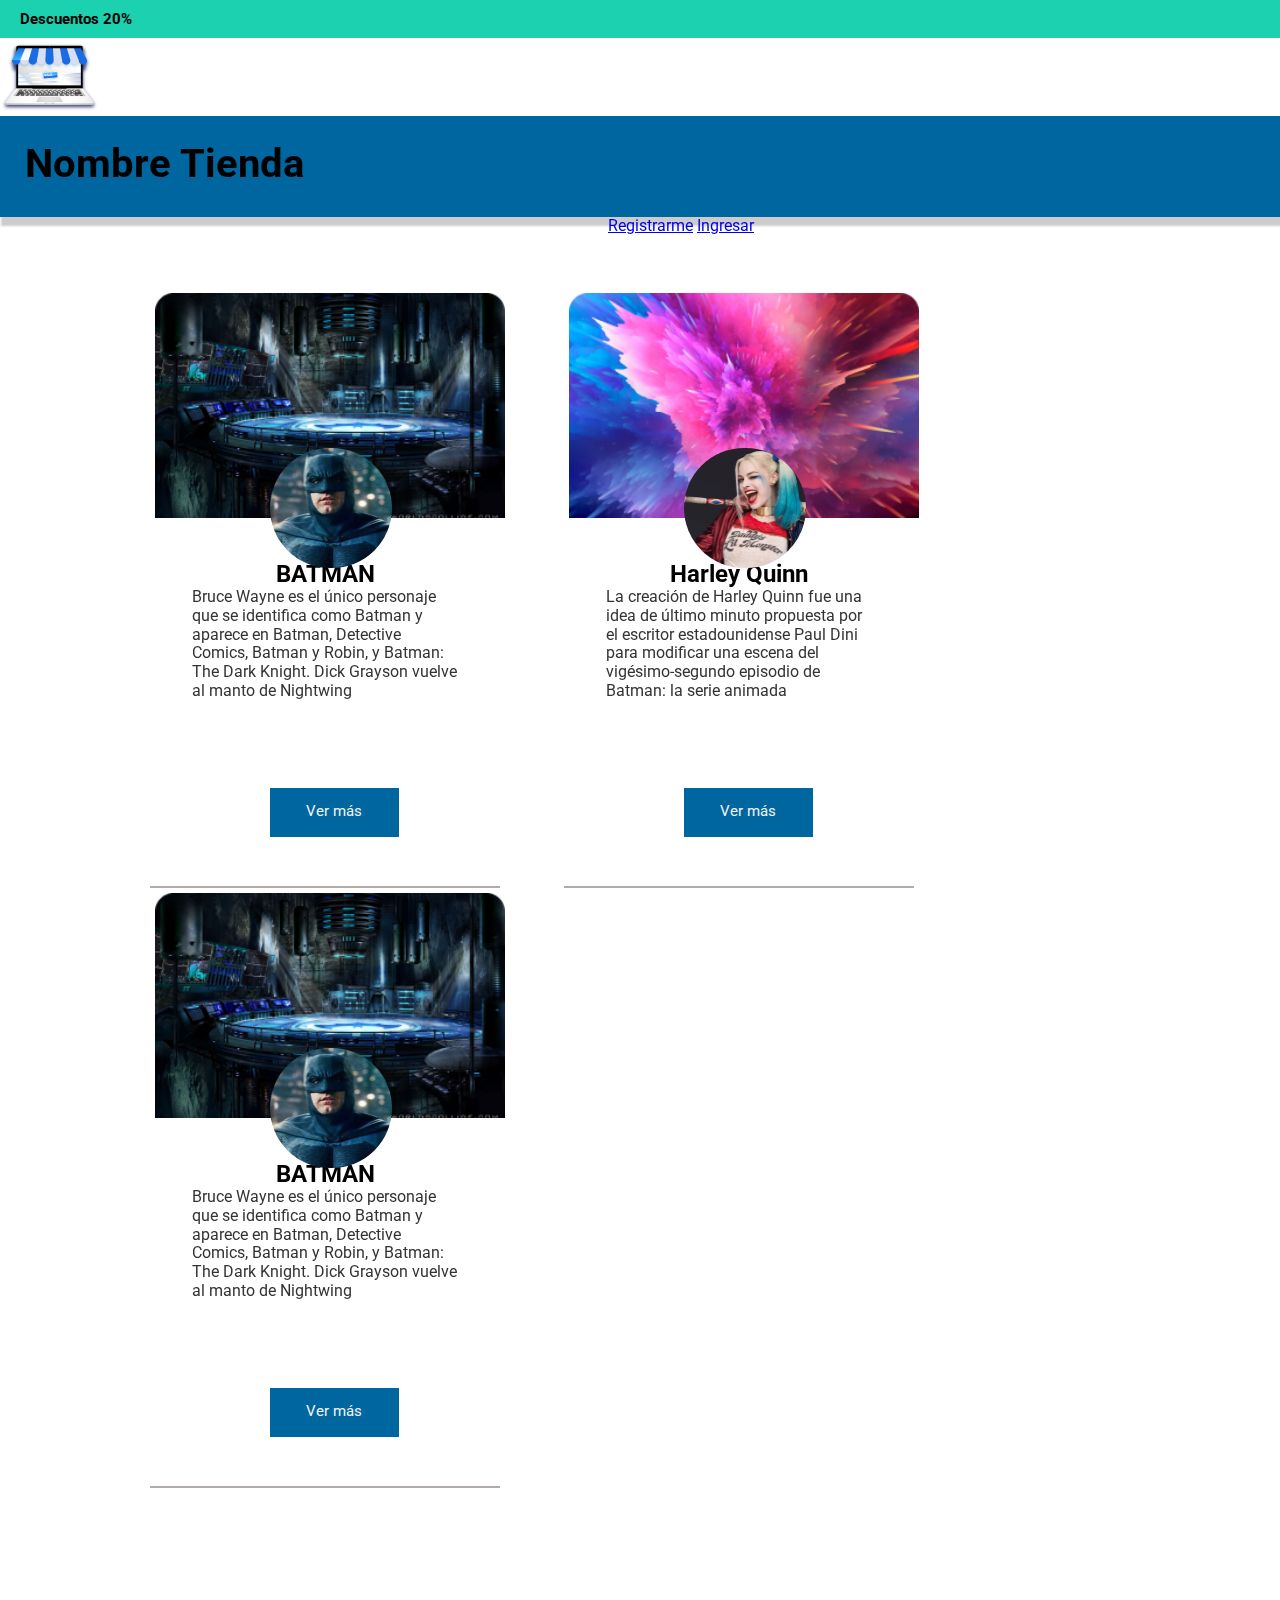
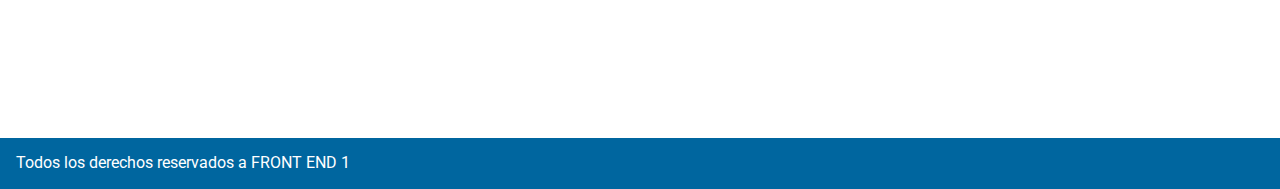
<file: index.html>
<!DOCTYPE html>
<html lang="en">
<head>
    <meta charset="UTF-8">
    <meta name="viewport" content="width=device-width, initial-scale=1.0">
    <link rel="stylesheet" href="/css/styles.css">
    <link rel="stylesheet" href="https://cdnjs.cloudflare.com/ajax/libs/font-awesome/6.4.2/css/all.min.css" integrity="sha512-z3gLpd7yknf1YoNbCzqRKc4qyor8gaKU1qmn+CShxbuBusANI9QpRohGBreCFkKxLhei6S9CQXFEbbKuqLg0DA==" crossorigin="anonymous" referrerpolicy="no-referrer" />
    <title>Document</title>
</head>
<body>
        <!---Barra descuento-->
    <section>
        <p class="barra">Descuentos 20%</p> <!---Background y letra negra-->
        <!--Heroes background y letra negra, barra fija al hacer skroll-->
    <header class="position-fixed">
        <img src="/img/logo 1.jpg" alt="Tienda" class="tienda">
        <h1 class="heroes">Nombre Tienda</h1>
            <p class="formulario">
                <a href="/pages/registrarme.html" target="_blank"><span class="registrar">Registrarme</span></a>
                <a href="/pages/ingresar.html"><span class="registrar">Ingresar</span></a>
        </p>
        </section>
    </header>
    <main>
        <!-- Tarjetas-->
        <article>
            <img src="/img/Batman/849bfede3a5193c34ab8a00379e64fa2 1.png" alt="fondo" width="350px">
            <i class="fa-solid fa-heart"></i>
            <img src="/img/Batman/liga-justicia-batman-kO4H--1024x512@abc 1.png" alt="Batman" width="122px" height="120px" class="redondo">
            <br><br>
            <h2>
                BATMAN
            </h2>
            <P>Bruce Wayne es el único personaje que se identifica como Batman y aparece en Batman, Detective Comics, Batman y Robin, y Batman: The Dark Knight. Dick Grayson vuelve al manto de Nightwing
            </P>
            <p class="ver-mas"> Ver más </p>
        </article>
        <article>
            <img src="/img/Harly Queen/849bfede3a5193c34ab8a00379e64fa2 1.png" alt="fondo" width="350px">
            <i class="fa-solid fa-heart"></i>
            <img src="/img/Harly Queen/liga-justicia-batman-kO4H--1024x512@abc 1.png" alt="Batman" width="122px" height="120px" class="redondo">
            <br><br>
            <h2>
                Harley Quinn
            </h2>
            <P>La creación de Harley Quinn fue una idea de último minuto propuesta por el escritor estadounidense Paul Dini para modificar una escena del vigésimo-segundo episodio de Batman: la serie animada
            </P>
            <p class="ver-mas"> Ver más </p>
        </article>
        <article>
            <img src="/img/Batman/849bfede3a5193c34ab8a00379e64fa2 1.png" alt="fondo" width="350px">
            <i class="fa-solid fa-heart"></i>
            <img src="/img/Batman/liga-justicia-batman-kO4H--1024x512@abc 1.png" alt="Batman" width="122px" height="120px" class="redondo">
            <br><br>
            <h2>
                BATMAN
            </h2>
            <P>Bruce Wayne es el único personaje que se identifica como Batman y aparece en Batman, Detective Comics, Batman y Robin, y Batman: The Dark Knight. Dick Grayson vuelve al manto de Nightwing
            </P>
            <p class="ver-mas"> Ver más </p>
        </article>
    </main>
</body>
<footer>
<p class="derechos-reservados">Todos los derechos reservados a FRONT END 1</p>
</footer>
</html>
</file>
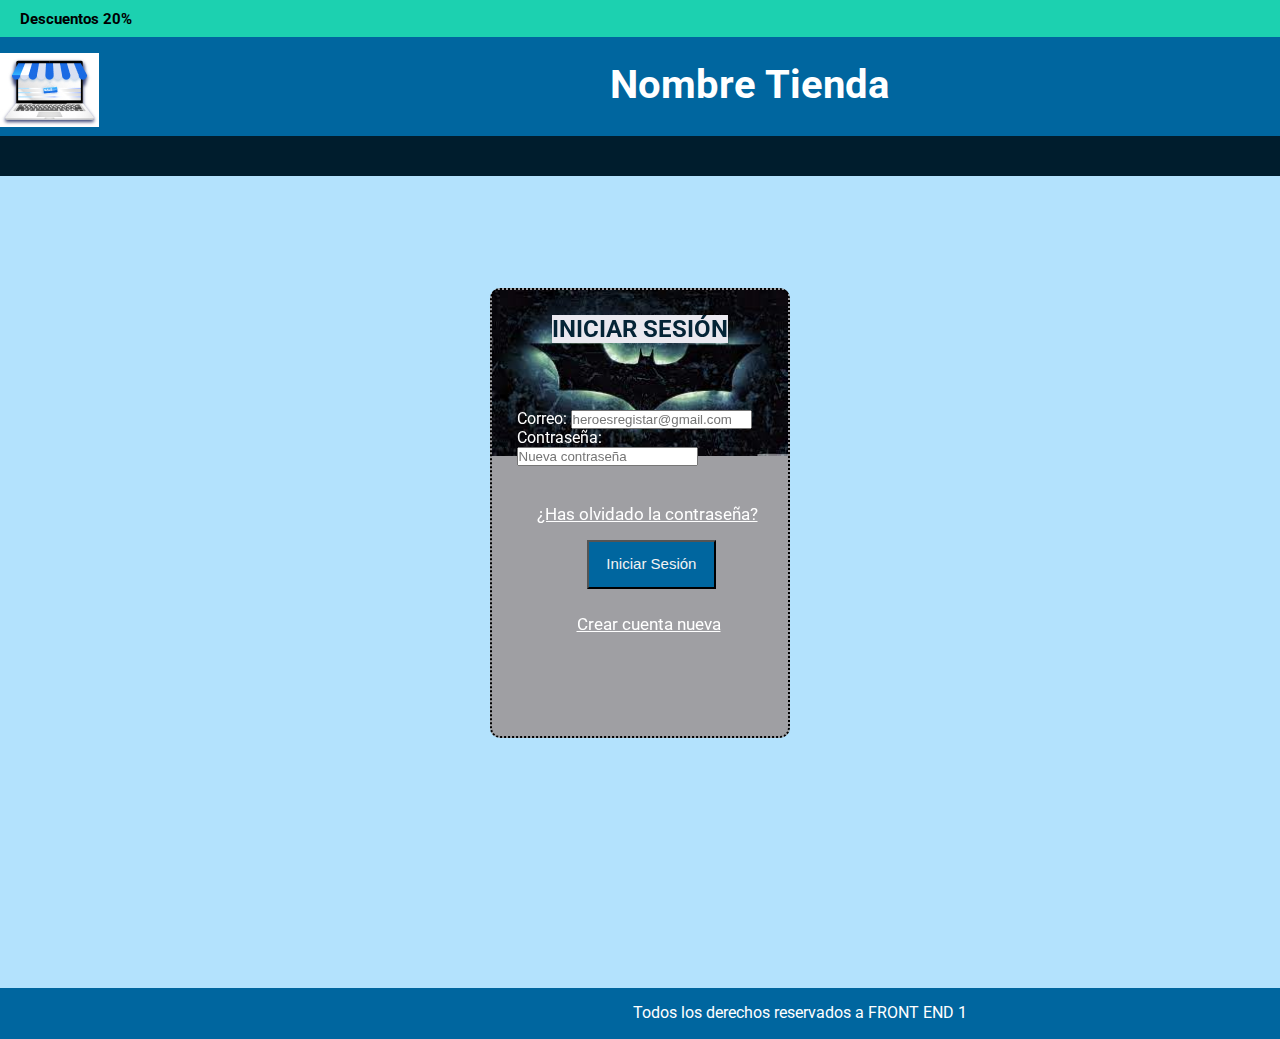
<file: pages/ingresar.html>
<!DOCTYPE html>
<html lang="en">
<head>
    <meta charset="UTF-8">
    <meta name="viewport" content="width=device-width, initial-scale=1.0">
    <link rel="stylesheet" href="/pages/stylesingresar.css">
    <link rel="stylesheet" href="https://cdnjs.cloudflare.com/ajax/libs/font-awesome/6.4.2/css/all.min.css" integrity="sha512-z3gLpd7yknf1YoNbCzqRKc4qyor8gaKU1qmn+CShxbuBusANI9QpRohGBreCFkKxLhei6S9CQXFEbbKuqLg0DA==" crossorigin="anonymous" referrerpolicy="no-referrer" />
    <title>Document</title>
</head>
<body>
        <!---Barra descuento-->
    <section>
        <p class="barra">Descuentos 20%</p> <!---Background y letra negra-->
        <!--Heroes background y letra negra, barra fija al hacer skroll-->
    <header class="position-fixed">
        <img src="/img/logo 1.jpg" alt="Tienda" class="tienda">
        <h1 class="heroes">Nombre Tienda</h1>
            <p class="formulario">
                <a href="/index.html"><span class="registrar">Atrás</span></a>
        </section>
    </header>
    <main>
        <!-- Tarjetas-->
        <article>
            <h2>
                INICIAR SESIÓN
            </h2>
            <form action="/">
            <p class="datos">
                <label for="email" class="color"> Correo:
                    <input type="email" name="correo" id="email" placeholder="heroesregistar@gmail.com" required>
                </label>
                <label for="pass" class="color">Contraseña:
                    <input type="password" name="pass" id="pass" placeholder="Nueva contraseña" required>
                </label>
            </p>
            <p class="remember">
                <a href="#¿Has olvidado la contraseña?" class="color">¿Has olvidado la contraseña?</a>
            </p>
                <button type="submit" class="boton">Iniciar Sesión</button>
                <p class="nueva"><a href="/pages/registrarme.html" class="color">Crear cuenta nueva</a></p>
            </form>
        </article>
    </main>
</body>
<footer class="barra-abajo">
<p class="derechos-reservados">Todos los derechos reservados a FRONT END 1</p>
</footer>
</html>
</file>
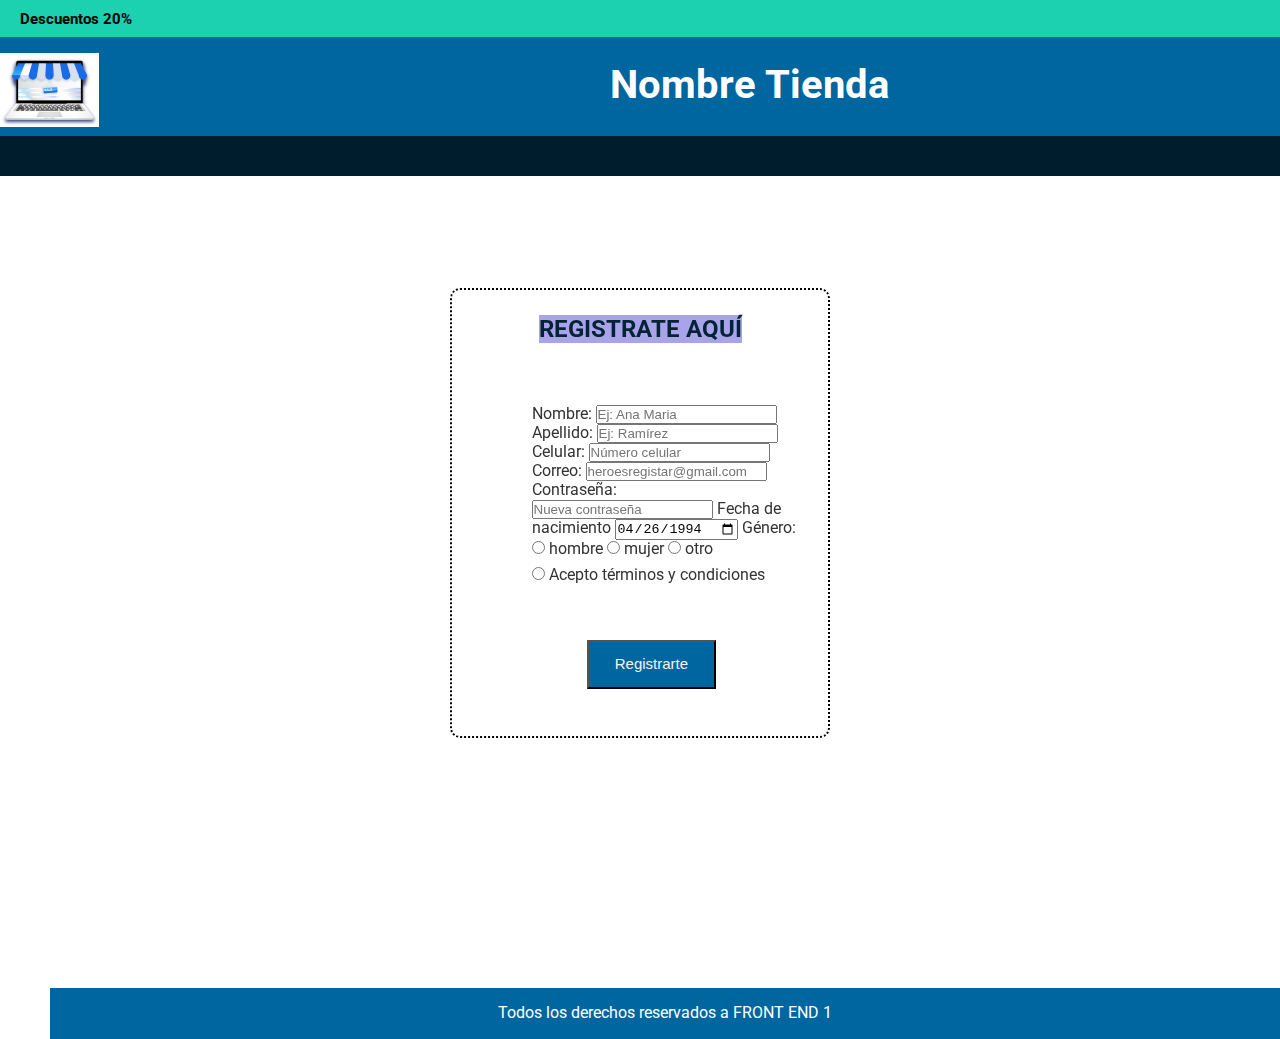
<file: pages/registrarme.html>
<!DOCTYPE html>
<html lang="en">
<head>
    <meta charset="UTF-8">
    <meta name="viewport" content="width=device-width, initial-scale=1.0">
    <link rel="stylesheet" href="/pages/stylesregistrar.css">
    <link rel="stylesheet" href="https://cdnjs.cloudflare.com/ajax/libs/font-awesome/6.4.2/css/all.min.css" integrity="sha512-z3gLpd7yknf1YoNbCzqRKc4qyor8gaKU1qmn+CShxbuBusANI9QpRohGBreCFkKxLhei6S9CQXFEbbKuqLg0DA==" crossorigin="anonymous" referrerpolicy="no-referrer" />
    <title>Document</title>
</head>
<body>
        <!---Barra descuento-->
    <section>
        <p class="barra">Descuentos 20%</p> <!---Background y letra negra-->
        <!--Heroes background y letra negra, barra fija al hacer skroll-->
    <header class="position-fixed">
        <img src="/img/logo 1.jpg" alt="Tienda" class="tienda">
        <h1 class="heroes">Nombre Tienda</h1>
            <p class="formulario">
                <a href="/index.html"><span class="registrar">Atrás</span></a>
        </section>
    </header>
    <main>
        <!-- Tarjetas-->
        <article>
            <h2>
                REGISTRATE AQUÍ
            </h2>
            <form action="/">
            <p class="datos">
                <label for="Nombre" > Nombre:
                <input type="text" name="nombrePersona" id="Nombre" placeholder="Ej: Ana Maria" required>
                </label>
                <label for="Apellido"> Apellido:
                <input type="text" name="apellidoPersona" id="Apellido" placeholder="Ej: Ramírez" required>
                </label>
                <label for="tel"> Celular:
                    <input type="tel" name="telefono" id="tel" placeholder="Número celular">
                </label>
                <label for="email"> Correo:
                    <input type="email" name="correo" id="email" placeholder="heroesregistar@gmail.com" required>
                </label>
                <label for="pass">Contraseña:
                    <input type="password" name="pass" id="pass" placeholder="Nueva contraseña" required>
                </label>
                <label for="fechaNacimiento"> Fecha de nacimiento
                    <input type="date" name="fechaNacimiento" value="1994-04-26" required>
                </label>
                <label for="gender">Género:
                    <input type="radio" name="gender">
                    hombre
                </label>
                <label for="gender">
                    <input type="radio" name="gender">
                    mujer
                </label>
                <label for="gender">
                    <input type="radio" name="gender">
                    otro
                </label>
            </p><br><br>
            <p>
                <label for="terminos">
                    <input type="radio" name="si" id="terminos" required>
                    Acepto términos y condiciones
                </label>
            </p>
                <button type="submit" class="boton">Registrarte</button>
            </form>
        </article>
    </main>
</body>
<footer>
<p class="derechos-reservados">Todos los derechos reservados a FRONT END 1</p>
</footer>
</html>
</file>
<file: css/styles.css>
@import url('https://fonts.googleapis.com/css2?family=Roboto+Mono:ital,wght@0,100;0,300;0,400;1,200&family=Roboto:wght@300&display=swap');
*{
    box-sizing: border-box;
    margin: 0;
    padding: 0;
}
/*Barra descuento*/
.barra{
    background-color: #1CD1B0;
    color:black;
    font-weight: bold;
    font-size: 15px;
    height: 38px;
    line-height: 17.58px;
    padding-top: 11px;
    padding-left: 20px;
    margin-bottom: auto;
    width: auto;
}
/*Letra para toda la página*/
body{
    font-family: 'Roboto', sans-serif;
}
/*Título Héroes*/
.heroes{
    color:black;
    font-weight: bold;
    font-size: 40px;
    line-height: 46.88px;
    height: 101px;
    top: 66px;
    left: 28px;
    background-color: #00669F;
    margin-top: auto;
    padding: 25px;
    box-shadow: 2px 8px 2px 1px rgba(0, 0, 0, 0.2);
    width: 1483px;
    }
.position-fixed{
    position: fixed;
}
/*tarjetas*/
main{
    margin: 250px 90px;
}
div{
    margin-top: 200px;
}
article{
    display: inline-block;
    width: 350px;
    height: 600px;
    border-bottom: 2px rgb(177, 171, 171) solid ;
    margin-left: 60px;
    padding: 5px;
    position: relative;
}
i{
    color:#CC2424;
    position:absolute;
    top: 20px;
    left:25px;
    font-size: 28px;
}
/*Imagen redonda*/
.redondo{
    border-radius: 60px;
    position: absolute;
    top:160px;
    left: 120px;
}
/*Texto de las cards*/
h2{
    text-align: center;
}
p{
    font-weight: 400px;
    font-size: 16px;
    line-height: 18.75px;
    text-align: left;
    color: #333333;
    width: 267px;
    height: 113px;
    left: 48px;
    margin: auto;
}
p.ver-mas{
    background-color: #00669F;
    padding-top: 15px;
    text-align: center;
    width: 128.78px;
    height: 48.52px;
    position: absolute;
    top: 500px;
    left: 120px;
    font-weight: 400px;
    font-size: 15px;
    line-height: 17.58px;
    color: #F3F3F3;
}
/*Footer*/
.derechos-reservados{
    color: white;
    font-weight: 400px;
    font-size: 16px;
    height: 51px;
    line-height: 18.75px;
    background-color: #00669F;
    padding: 16px;
    width: auto;
}

@media (max-width: 480px) {
    article{
        display: inline-block;
        width: 350px;
        height: 600px;
        border-bottom: 2px rgb(177, 171, 171) solid ;
        margin-left: 15px;
        padding: 5px;
        position: relative;
    }
    main{
        margin: auto;
        padding-top: 150px ;
    }
}
</file>
<file: pages/stylesingresar.css>
@import url('https://fonts.googleapis.com/css2?family=Roboto+Mono:ital,wght@0,100;0,300;0,400;1,200&family=Roboto:wght@300&display=swap');
*{
    box-sizing: border-box;
    margin: 0;
    padding: 0;
}
/*Barra descuento*/
.barra{
    background-color: #1CD1B0;
    color:black;
    font-weight: bold;
    font-size: 15px;
    height: 38px;
    line-height: 17.58px;
    padding-top: 11px;
    padding-left: 20px;
    margin: 0px;
    width: auto;
}
/*Letra para toda la página*/
body{
    font-family: 'Roboto', sans-serif;
    background-color: #b3e2fd;
}
/*Título Tienda*/
.heroes{
    color: white;
    font-weight: bold;
    font-size: 40px;
    line-height: 46.88px;
    height: 101px;
    top: 66px;
    text-align:center ;
    background-color: #00669F;
    margin-top: -1px;
    padding: 25px;
    width: 1498px;
    }
/*imagen tienda*/
.tienda{
    position: absolute;
    top: 15px;
}

/*Barra de formularios*/
.formulario{
    background-color: #001D2D;
    width: 1500px;
    height: 40px;
    top:103px;
    left: -1px;
    color: white;
    margin: -2px;
    text-align: right;
}
.position-fixed{
    position: fixed;
}
.registrar{
    color: white;
    margin: 15px;
    display: inline-block;
}
/*tarjetas*/
main{
    margin: 250px 90px;
}
article{
    display: inline-block;
    width: 300px;
    height: 450px;
    border-radius: 10px;
    border: black dotted 2px;
    margin: auto;
    padding: 5px;
    position: relative;
    display: flex;
    flex-wrap: wrap;
    justify-content: center;
    background-color: #9f9fa3;
    background-image: url(/img/Batman/images.jpg);
    background-repeat: no-repeat;
    background-size: contain;
}
/*Texto de las cards*/
h2{
    text-align: center;
    margin-top: 20px;
    color:#042436;
    background-color: #eae9f0;
    font-weight: 50px;
    height: fit-content;
}
p{
    font-weight: 400px;
    font-size: 16px;
    line-height: 18.75px;
    text-align: left;
    color: #faf7f7;
    width: 267px;
    height: 100px;
    margin-left: 100px;
    margin-top: 10px;
}
p.datos{
    margin-left: 80px;
    margin-top: 50px;
}
.color{
    color: white;
}
p.remember{
    margin-left: 100px;
    margin-top: -5px;
    font-size: 17px;
    font-weight: 3px;
}
.boton{
    background-color: #00669F;
    text-align: center;
    width: 128.78px;
    height: 48.52px;
    position: absolute;
    top: 250px;
    left: 10px;
    font-weight: 400px;
    font-size: 15px;
    line-height: 17.58px;
    color: #F3F3F3;
    margin-left: 85px;
}
p.nueva{
    margin-left: 140px;
    font-weight: 3px;
    font-size: 17px;
}
/*Footer*/
.derechos-reservados{
    color: white;
    font-weight: 400px;
    font-size: 16px;
    height: 51px;
    line-height: 18.75px;
    background-color: #00669F;
    padding: 16px;
    text-align: center;
    width: 1400px;
}
.barra-abajo{
    background-color: #00669F;
}

@media (max-width: 480px) {
    article{
        display: inline-block;
        width: 350px;
        height: 600px;
        border-bottom: 2px rgb(177, 171, 171) solid ;
        margin-left: 15px;
        padding: 5px;
        position: relative;
    }
    main{
        margin: auto;
        padding-top: 150px ;
    }
}
</file>
<file: pages/stylesregistrar.css>
@import url('https://fonts.googleapis.com/css2?family=Roboto+Mono:ital,wght@0,100;0,300;0,400;1,200&family=Roboto:wght@300&display=swap');
*{
    box-sizing: border-box;
    margin: 0;
    padding: 0;
}
/*Barra descuento*/
.barra{
    background-color: #1CD1B0;
    color:black;
    font-weight: bold;
    font-size: 15px;
    height: 38px;
    line-height: 17.58px;
    padding-top: 11px;
    padding-left: 20px;
    margin: 0px;
    width: auto;
}
/*Letra para toda la página*/
body{
    font-family: 'Roboto', sans-serif;
}
/*Título Tienda*/
.heroes{
    color: white;
    font-weight: bold;
    font-size: 40px;
    line-height: 46.88px;
    height: 101px;
    top: 66px;
    text-align:center ;
    background-color: #00669F;
    margin-top: -1px;
    padding: 25px;
    width: 1498px;
    }
/*imagen tienda*/
.tienda{
    position: absolute;
    top: 15px;
}

/*Barra de formularios*/
.formulario{
    background-color: #001D2D;
    width: 1500px;
    height: 40px;
    top:103px;
    left: -1px;
    color: white;
    margin: -2px;
    text-align: right;
}
.position-fixed{
    position: fixed;
}
.registrar{
    color: white;
    margin: 15px;
    display: inline-block;
}
/*tarjetas*/
main{
    margin: 250px 90px;
}
article{
    display: inline-block;
    width: 380px;
    height: 450px;
    border-radius: 10px;
    border: black dotted 2px;
    margin: auto;
    padding: 5px;
    position: relative;
    display: flex;
    flex-wrap: wrap;
    justify-content: center;
}
/*Texto de las cards*/
h2{
    text-align: center;
    margin-top: 20px;
    color:#042436;
    background-color: #a8a3eb;
    font-weight: 50px;
    height: fit-content;
}
p{
    font-weight: 400px;
    font-size: 16px;
    line-height: 18.75px;
    text-align: left;
    color: #333333;
    width: 267px;
    height: 113px;
    margin-left: 50px;
    margin-top: 10px;
}
p.datos{
    ;
}
.boton{
    background-color: #00669F;
    text-align: center;
    width: 128.78px;
    height: 48.52px;
    position: absolute;
    top: 350px;
    left: 50px;
    font-weight: 400px;
    font-size: 15px;
    line-height: 17.58px;
    color: #F3F3F3;
    margin-left: 85px;
}
/*Footer*/
.derechos-reservados{
    color: white;
    font-weight: 400px;
    font-size: 16px;
    height: 51px;
    line-height: 18.75px;
    background-color: #00669F;
    padding: 16px;
    width: auto;
    text-align: center;
}

@media (max-width: 480px) {
    article{
        display: inline-block;
        width: 350px;
        height: 600px;
        border-bottom: 2px rgb(177, 171, 171) solid ;
        margin-left: 15px;
        padding: 5px;
        position: relative;
    }
    main{
        margin: auto;
        padding-top: 150px ;
    }
}
</file>
